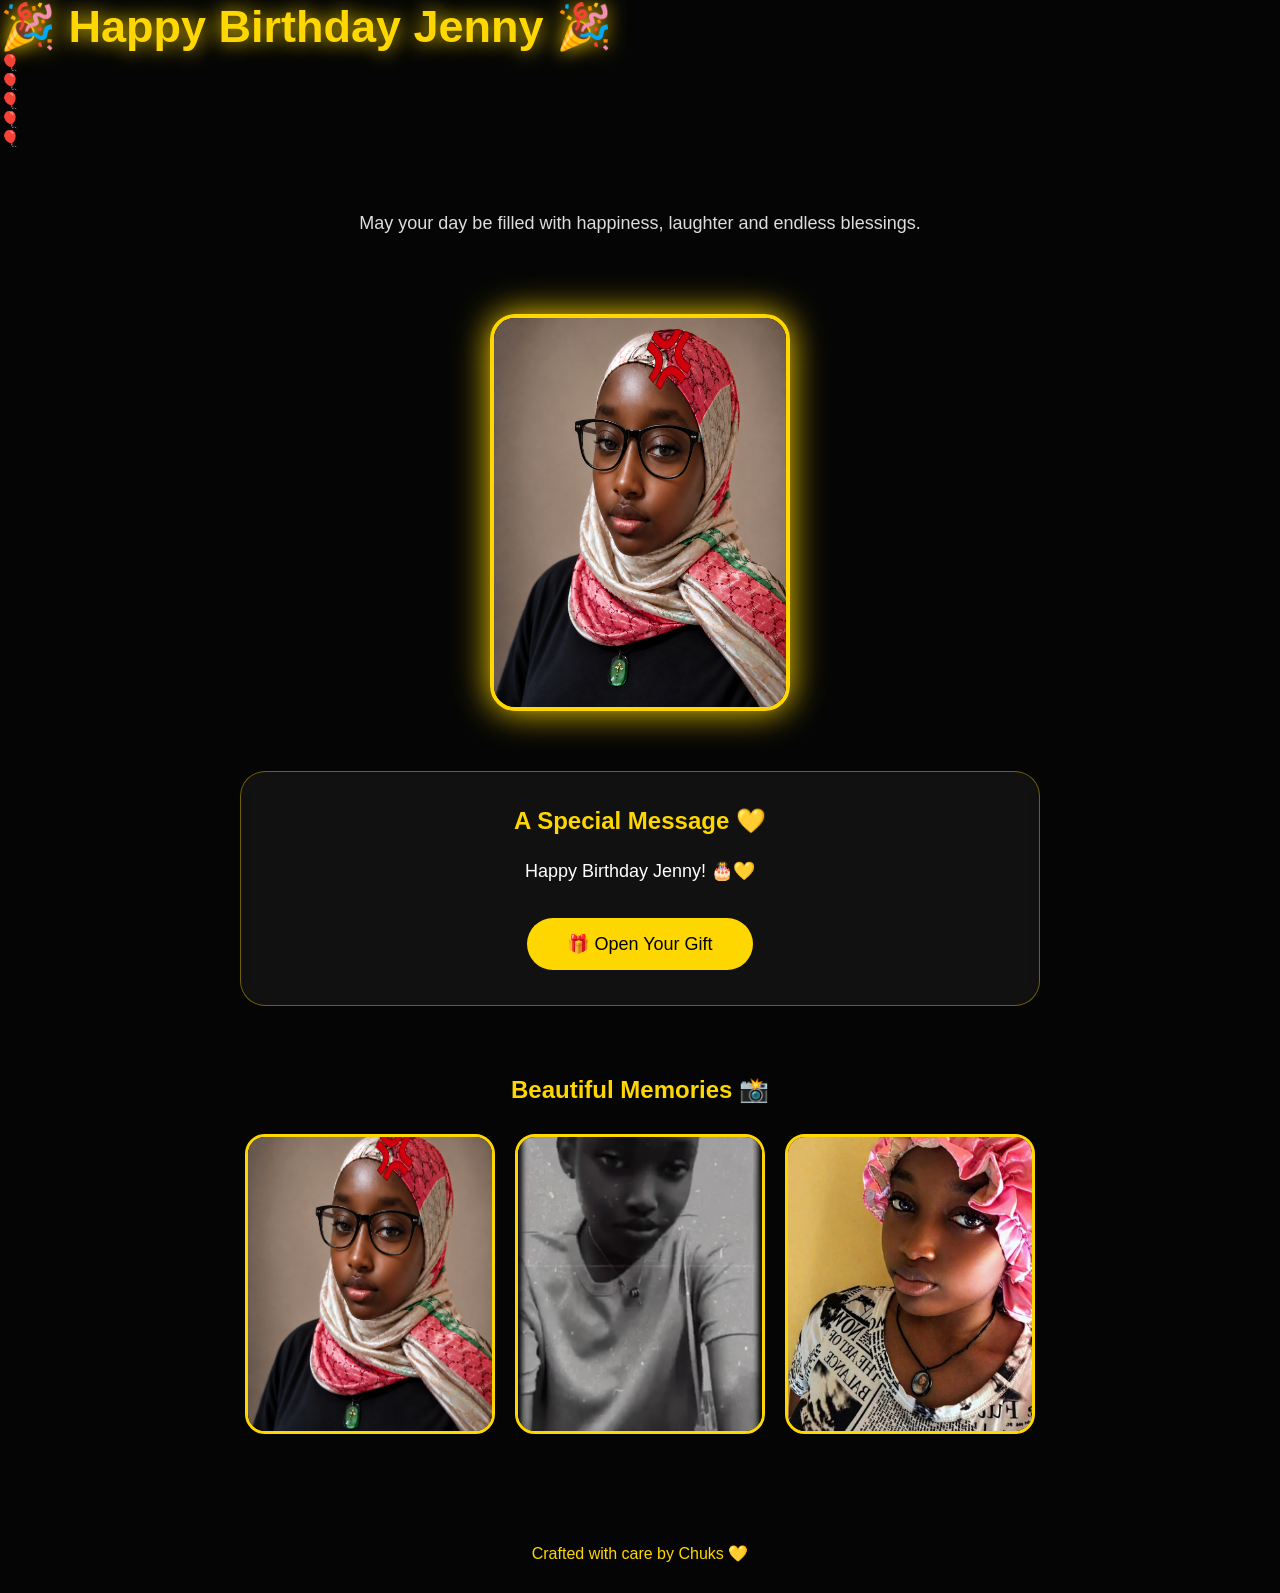
<file: jenny.html>
<!DOCTYPE html>
<html lang="en">
<head>
    <meta charset="UTF-8">
    <meta name="viewport" content="width=device-width, initial-scale=1.0">
    <h1 class="glow">🎉 Happy Birthday Jenny 🎉</h1>

    <link rel="stylesheet" href="style.css">
</head>

<body>

     <div class="balloon">🎈</div>
<div class="balloon">🎈</div>
<div class="balloon">🎈</div>
<div class="balloon">🎈</div>
<div class="balloon">🎈</div>

<header>



<p class="sub">
May your day be filled with happiness, laughter and endless blessings.
</p>

</header>

<section class="hero">

<div class="photo">

<img src="jenny1.jpg" alt="Jenny">

</div>

</section>

<section class="message">

<h2>A Special Message 💛</h2>

<p id="typing"></p>

<button id="giftBtn">
🎁 Open Your Gift
</button>

<div id="giftBox">
    <div class="letter">

<button id="letterBtn">
💌 Read My Birthday Letter
</button>

<div id="letterContent">

<h2>Dear Jenny 💛</h2>

<p>

Happy Birthday to you. 🎂

Today is a reminder of how special you are.

I hope this new age brings you happiness,
peace, good health and success in everything
you do.

Never stop smiling.
Never stop believing in yourself.

May God continue to guide and bless you.

Enjoy every moment of your special day.

✨ Happy Birthday once again. ✨

— Chuks

</p>

</div>

</div>

<h2>✨ Surprise ✨</h2>

<p>
Happy Birthday once again Jenny! 🥳

May this new age bring you peace,
success, good health and countless
beautiful memories.

Keep smiling.
Keep shining.

Enjoy your special day. 🎂❤️
</p>

</div>

</section>

<section class="gallery">

<h2>Beautiful Memories 📸</h2>

<div class="images">

<img src="jenny1.jpg">

<img src="jenny2.jpg">

<img src="jenny3.jpg">

</div>

</section>

<footer>

<p>
Crafted with care by Chuks 💛
</p>

</footer>

<script src="script.js"></script>

</body>
</html>
</file>
<file: style.css>
*{
    margin:0;
    padding:0;
    box-sizing:border-box;
    font-family:Arial, Helvetica, sans-serif;
}

body{
    background:#050505;
    color:white;
    overflow-x:hidden;
}

header{
    text-align:center;
    padding:50px 20px;
}

h1{
    color:#FFD700;
    font-size:45px;
    text-shadow:0 0 20px gold;
}

.sub{
    color:#ddd;
    margin-top:15px;
    font-size:18px;
}

.hero{
    display:flex;
    justify-content:center;
    margin-top:30px;
}

.photo{
    width:300px;
    border:4px solid gold;
    border-radius:25px;
    overflow:hidden;
    box-shadow:0 0 35px gold;
    transition:.5s;
}

.photo:hover{
    transform:scale(1.05);
}

.photo img{
    width:100%;
    display:block;
}

.message{
    width:90%;
    max-width:800px;
    margin:60px auto;
    background:rgba(255,255,255,.05);
    border:1px solid rgba(255,215,0,.4);
    backdrop-filter:blur(10px);
    padding:35px;
    border-radius:25px;
    text-align:center;
}

.message h2{
    color:gold;
    margin-bottom:20px;
}

#typing{
    line-height:1.8;
    font-size:18px;
}

#giftBtn{
    margin-top:30px;
    background:gold;
    color:black;
    border:none;
    padding:15px 40px;
    border-radius:40px;
    cursor:pointer;
    font-size:18px;
    transition:.4s;
}

#giftBtn:hover{
    transform:scale(1.08);
    box-shadow:0 0 20px gold;
}

#giftBox{
    display:none;
    margin-top:35px;
    background:#111;
    border:2px solid gold;
    padding:25px;
    border-radius:20px;
}

.gallery{
    width:90%;
    margin:auto;
    text-align:center;
    margin-top:70px;
}

.gallery h2{
    color:gold;
    margin-bottom:30px;
}

.images{
    display:flex;
    justify-content:center;
    gap:20px;
    flex-wrap:wrap;
}

.images img{
    width:250px;
    height:300px;
    object-fit:cover;
    border-radius:20px;
    border:3px solid gold;
    transition:.5s;
}

.images img:hover{
    transform:translateY(-10px);
    box-shadow:0 0 25px gold;
}

footer{
    margin-top:80px;
    text-align:center;
    padding:30px;
    color:#FFD700;
}

.stars{
    position:fixed;
    width:100%;
    height:100%;
    background:
    radial-gradient(white 1px,transparent 1px);
    background-size:40px 40px;
    opacity:.18;
    animation:move 50s linear infinite;
    z-index:-1;
}

@keyframes move{

from{
background-position:0 0;
}

to{
background-position:0 1000px;
}

}

@media(max-width:768px){

h1{
font-size:34px;
}

.photo{
width:240px;
}

.images img{
width:90%;
height:auto;
}

.message{
padding:25px;
}
/* ===== Floating Balloons ===== */

.balloon{
    position:fixed;
    bottom:-150px;
    width:70px;
    animation:float 14s linear infinite;
    z-index:-1;
    opacity:.8;
}

.balloon:nth-child(1){
    left:5%;
    animation-delay:0s;
}

.balloon:nth-child(2){
    left:25%;
    animation-delay:3s;
}

.balloon:nth-child(3){
    left:45%;
    animation-delay:6s;
}

.balloon:nth-child(4){
    left:65%;
    animation-delay:2s;
}

.balloon:nth-child(5){
    left:85%;
    animation-delay:5s;
}

@keyframes float{

0%{
transform:translateY(0);
}

100%{
transform:translateY(-130vh);
}

}

/* Gold Glow */

.glow{
    animation:glow 2s infinite alternate;
}

@keyframes glow{

from{
text-shadow:0 0 10px gold;
}

to{
text-shadow:0 0 35px gold,
0 0 60px gold;
}

}
  .letter{

margin:70px auto;

width:90%;

max-width:700px;

text-align:center;

}

#letterBtn{

padding:15px 35px;

background:gold;

border:none;

border-radius:40px;

font-size:18px;

cursor:pointer;

}

#letterContent{

display:none;

margin-top:25px;

padding:30px;

background:#111;

border:2px solid gold;

border-radius:20px;

line-height:2;

animation:fade 1s;

}

@keyframes fade{

from{

opacity:0;

transform:translateY(20px);

}

to{

opacity:1;

transform:translateY(0);

}

}
}
</file>
